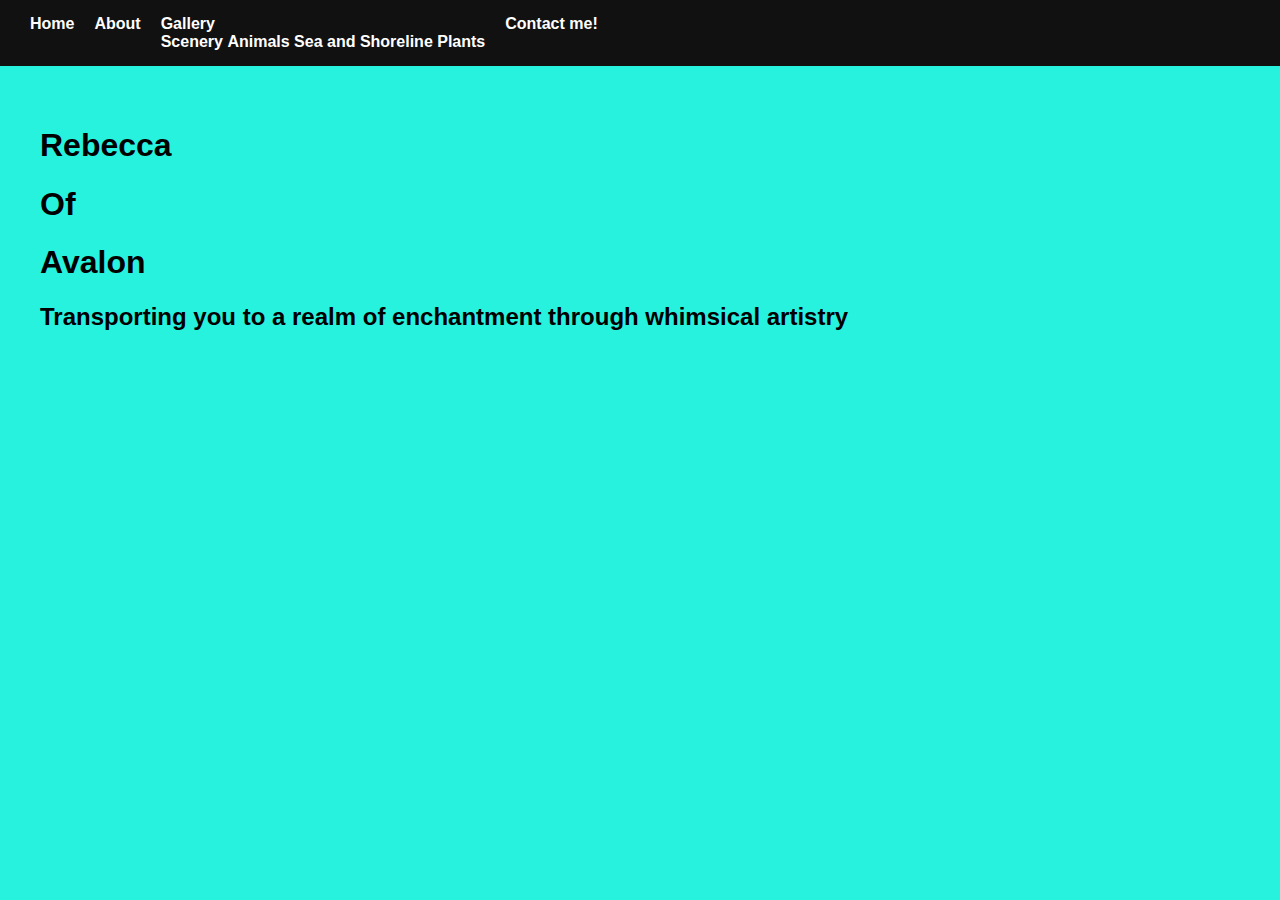
<file: index.html>
<!DOCTYPE html>
<html lang="en">
<head>
  <meta charset="UTF-8">
  <title>My Gallery</title>
  <link rel="stylesheet" href="css/style.css">
</head>
<body>

 <div id="navbar-container"></div>

<main class="homepage">
  <h1>Rebecca</h1>
  <h1>Of</h1>
  <h1>Avalon</h1>
  <H2>Transporting you to a realm of enchantment through whimsical artistry</H2>
</main>
<script>
    fetch('navbar.html')
      .then(response => response.text())
      .then(data => {
        document.getElementById('navbar-container').innerHTML = data;
      });
  </script>
</body>
</html>
</file>
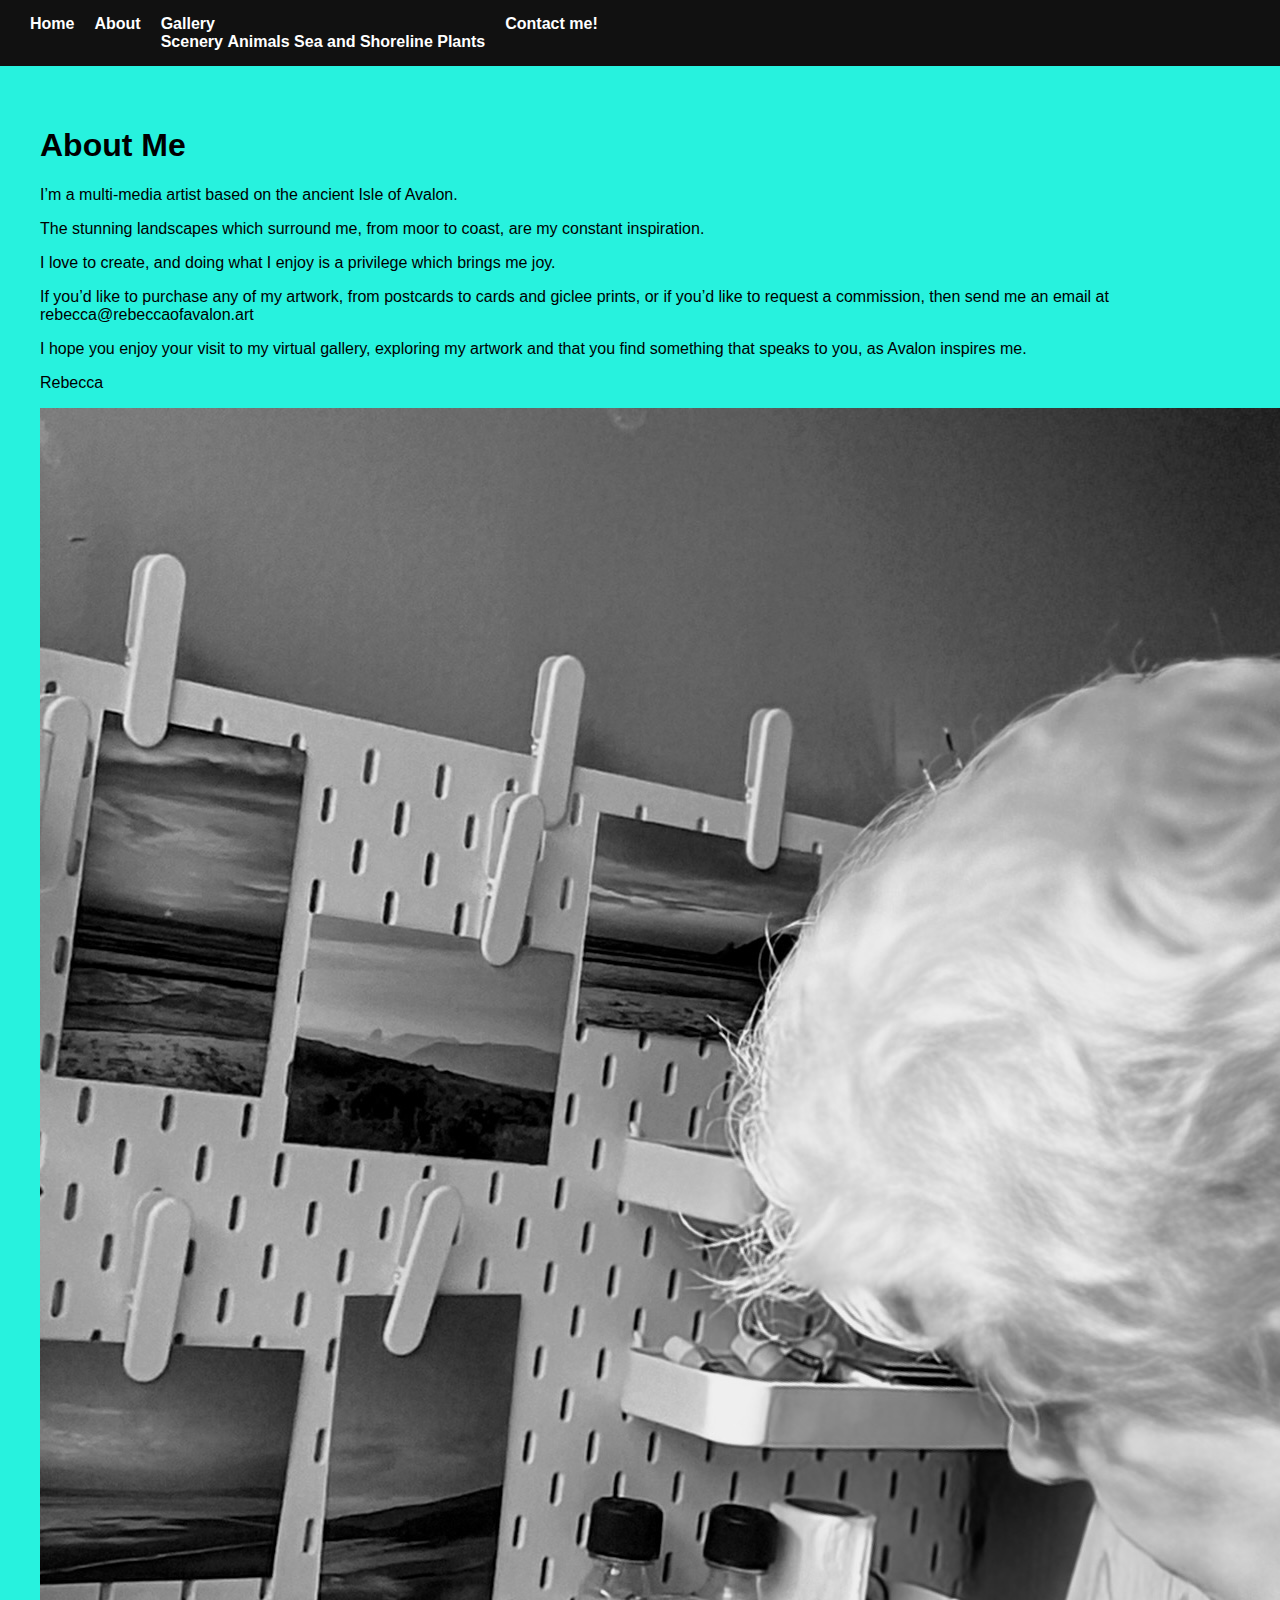
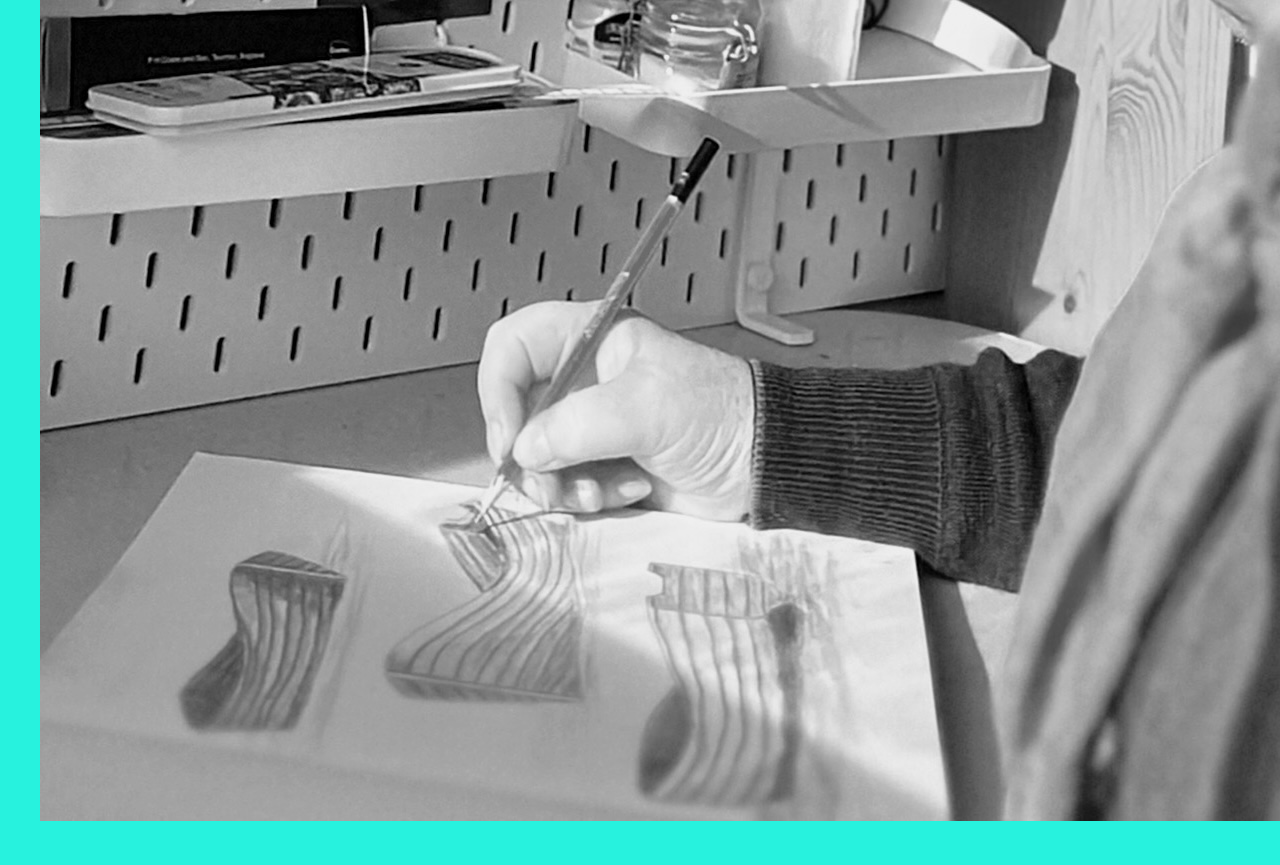
<file: about.html>
<!DOCTYPE html>
<html lang="en">
<head>
  <meta charset="UTF-8">
  <title>About me</title>
  <link rel="stylesheet" href="css/style.css">
</head>
<body>

 <div id="navbar-container"></div>

<main>
  <h1>About Me</h1>
  <p>I’m a multi-media artist based on the ancient Isle of Avalon.</p>

<p>The stunning landscapes which surround me, from moor to coast, are my constant inspiration.</p>

<p>I love to create, and doing what I enjoy is a privilege which brings me joy.</p>

<p>If you’d like to purchase any of my artwork, from postcards to cards and giclee prints, or if you’d like to request a commission, then send me an email at rebecca@rebeccaofavalon.art </p>

<p>I hope you enjoy your visit to my virtual gallery, exploring my artwork and that you find something that speaks to you, as Avalon inspires me.</p>

<p>Rebecca</p>

<div class="about-image">
      <img src="../images/AboutMe.jpeg" alt="Rebecca at work in her studio">
    </div>
</main>
  
<script>
    fetch('navbar.html')
      .then(response => response.text())
      .then(data => {
        document.getElementById('navbar-container').innerHTML = data;
      });
  </script>
</body>
</html>
</file>
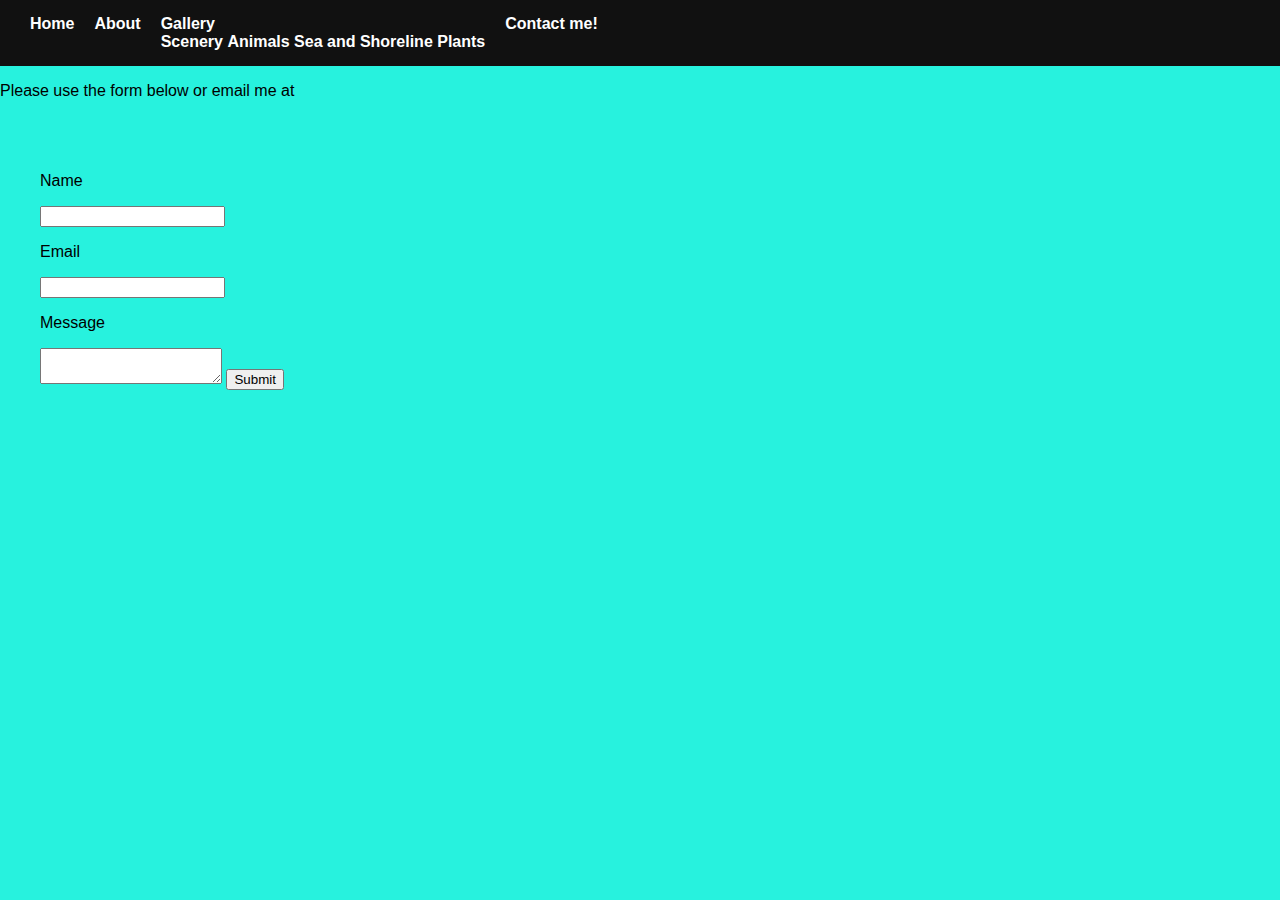
<file: contact.html>
<!DOCTYPE html>
<html lang="en">
<head>
  <meta charset="UTF-8">
  <title>Contact me!</title>
  <link rel="stylesheet" href="css/style.css">
</head>
<body>

 <div id="navbar-container"></div>
<p>Please use the form below or email me at <link href="mailto:rembecca@rebeccaofavalon.art"></p>
<main>
   <form action="https://api.web3forms.com/submit" method="POST">
    <input type="hidden" name="access_key" value="3b7aee5e-288a-403a-bb7b-f9886880da1c">
     <p>Name</p>
    <input type="text" name="name" required>
     <p>Email</p>
    <input type="email" name="email" required>
     <p>Message</p>
    <textarea name="message" required></textarea>
  <button type="submit">Submit</button>
  </form>
</main>
<script>
    fetch('navbar.html')
      .then(response => response.text())
      .then(data => {
        document.getElementById('navbar-container').innerHTML = data;
      });
  </script>
</body>
</html>
</file>
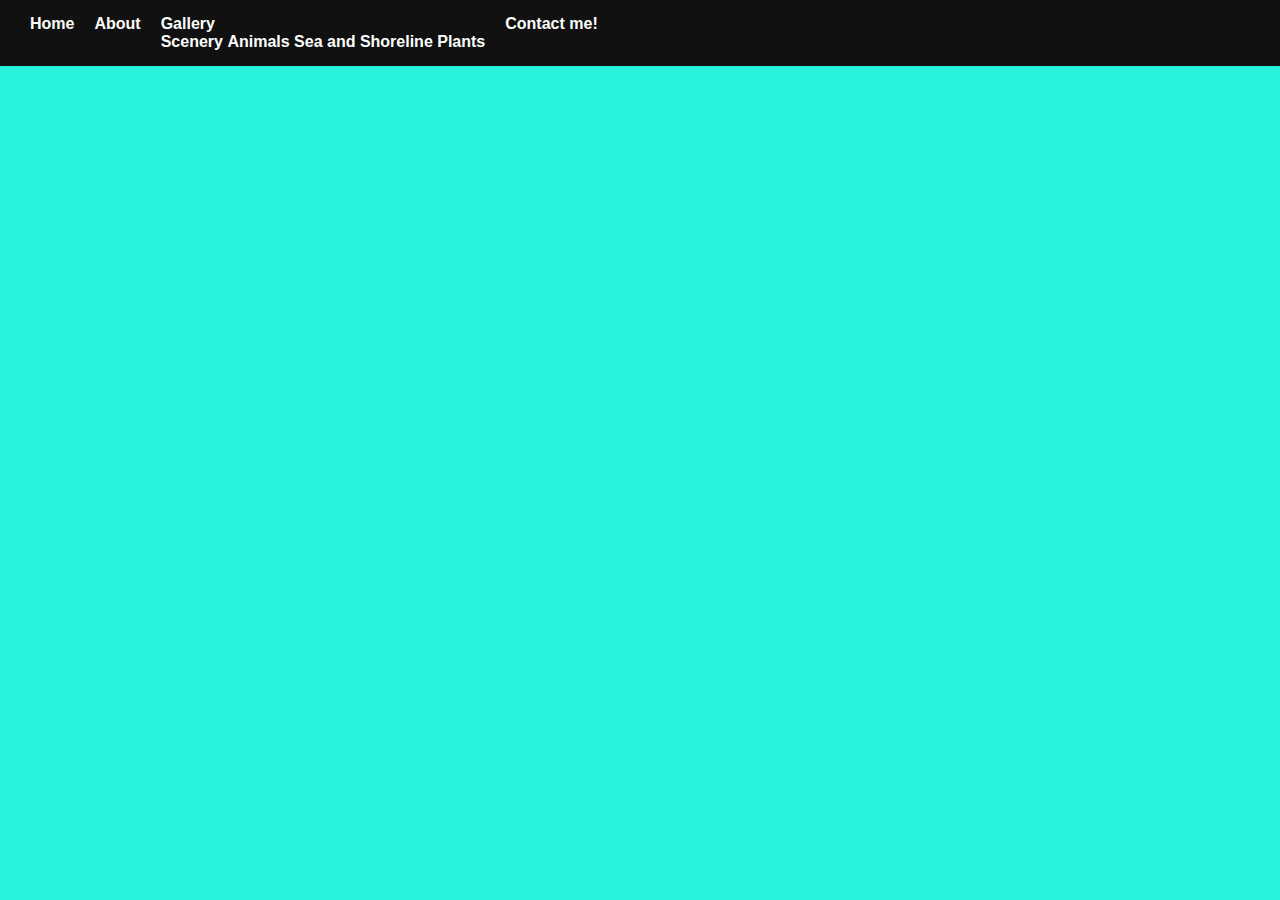
<file: template.html>
<!DOCTYPE html>
<html lang="en">
<head>
  <meta charset="UTF-8">
  <title>Contact me!</title>
  <link rel="stylesheet" href="css/style.css">
</head>
<body>

 <div id="navbar-container"></div>

<script>
    fetch('navbar.html')
      .then(response => response.text())
      .then(data => {
        document.getElementById('navbar-container').innerHTML = data;
      });
  </script>
</body>
</html>
</file>
<file: css/style.css>
body {
  margin: 0;
  font-family: Arial, sans-serif;
  background: #27f2de;
}

/* NAV BAR */
.navbar {
  display: flex;
  gap: 20px;
  padding: 15px 30px;
  background: #111;
}

.navbar a {
  color: white;
  text-decoration: none;
  font-weight: bold;
}

.navbar a:hover {
  text-decoration: underline;
}

/* PAGE CONTENT */
main {
  padding: 40px;
}

/* GALLERY GRID */
.gallery {
  display: grid;
  grid-template-columns: repeat(auto-fit, minmax(200px, 1fr));
  gap: 15px;
}

.gallery img {
  width: 100%;
  height: auto;
  border-radius: 6px;
}

/* LIGHTBOX OVERLAY */
#lightbox {
  position: fixed;
  inset: 0;
  background: rgba(0, 0, 0, 0.95);
  display: none;
  align-items: center;
  justify-content: center;
  cursor: zoom-out;
  z-index: 1000;
  color: white; /* important */
}

#lightbox.active {
  display: flex;
}

#lightbox img {
  max-width: 95vw;
  max-height: 95vh;
  object-fit: contain;
}

.gallery img {
  cursor: zoom-in;
  transition: transform 0.2s ease;

#lightbox figure {
  display: inline-flex;
  flex-direction: column;
  align-items: center;
  margin: 0;
}

#lightbox-caption {
  text-align: center;
}

#lightbox-caption .title {
  font-style: italic;
  font-size: 1.05rem;
}

#lightbox-caption .desc {
  display: block;
  margin-top: 8px;
  font-size: 0.9rem;
}

#lightbox-caption .note {
  display: block;
  margin-top: 10px;
  font-size: 0.85rem;
  opacity: 0.8;
}
</file>
